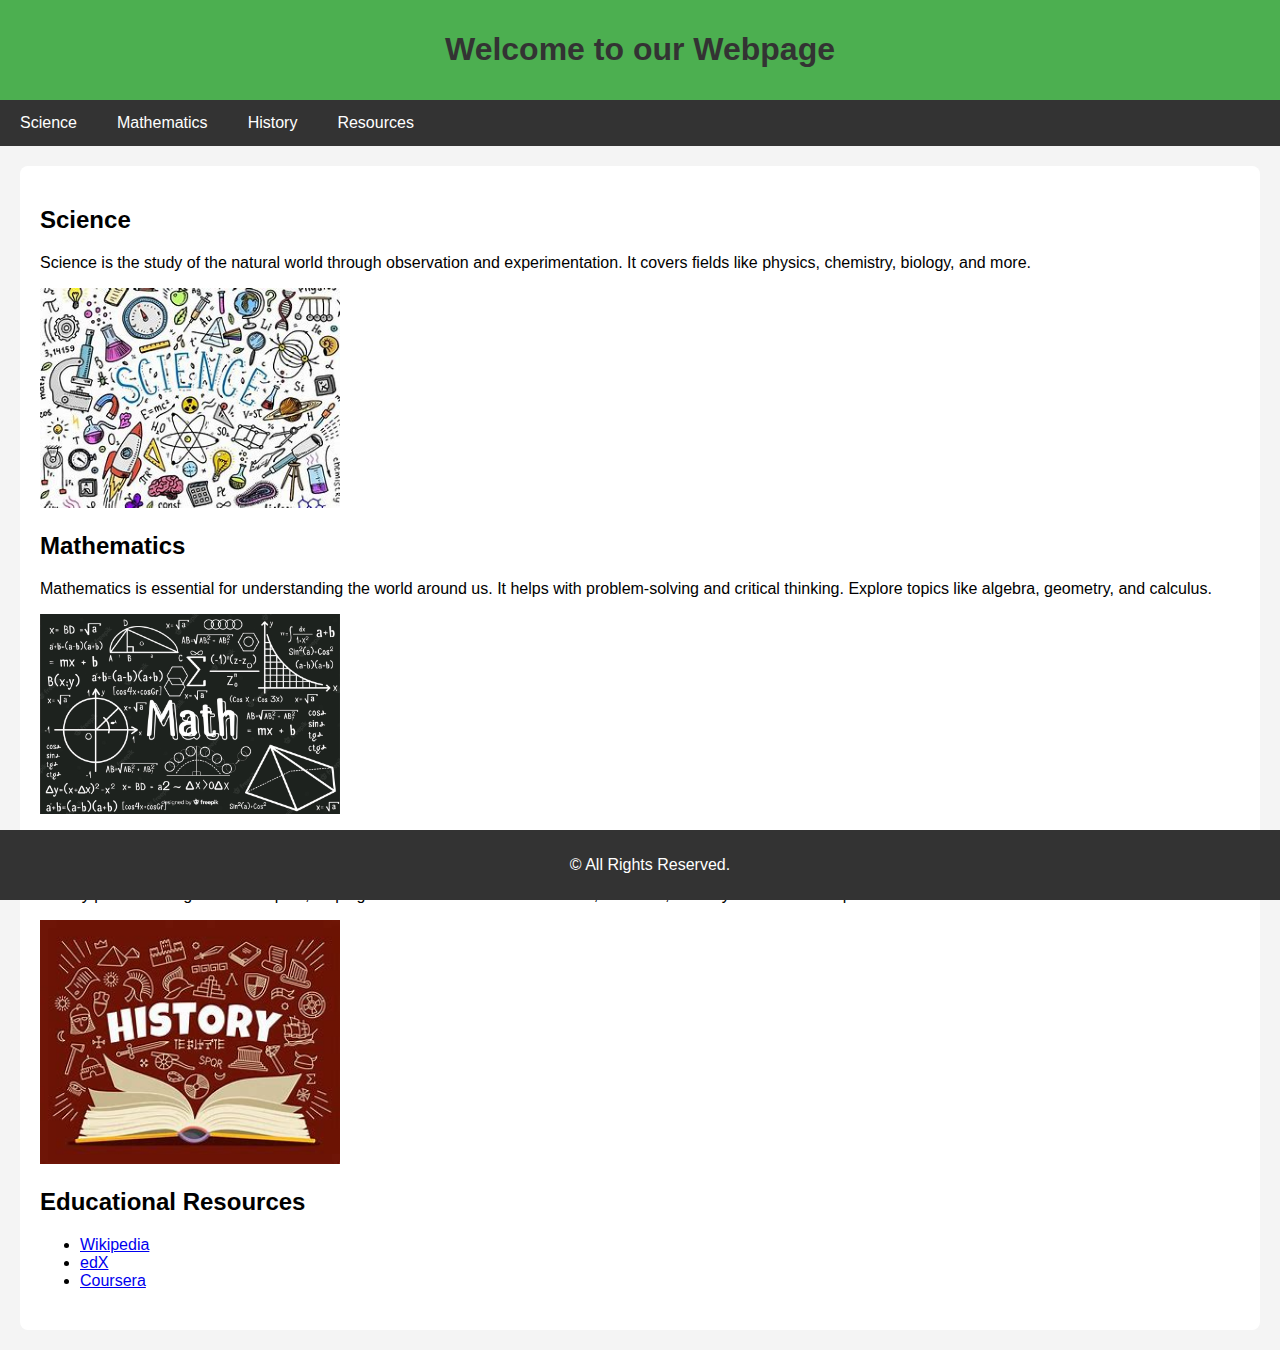
<file: index.html>
<!DOCTYPE html>
<html lang="en">
<head>
    <meta charset="UTF-8">
    <meta name="viewport" content="width=device-width, initial-scale=1.0">
    <title>Educational Webpage</title>
<link rel="stylesheet" href="midsem 1.1.css">
</head>
<body>

    <header>
        <h1>Welcome to our Webpage</h1>
    </header>

    <nav>
        <a href="#science">Science</a>
        <a href="#math">Mathematics</a>
        <a href="#history">History</a>
        <a href="#resources">Resources</a>
    </nav>

    <main>
        <section id="science">
            <h2>Science</h2>
            <p>Science is the study of the natural world through observation and experimentation. It covers fields like physics, chemistry, biology, and more.</p>
            <img src="science.jpg" alt="Science Image" style="width:100%; max-width:300px;">
        </section>

        <section id="math">
            <h2>Mathematics</h2>
            <p>Mathematics is essential for understanding the world around us. It helps with problem-solving and critical thinking. Explore topics like algebra, geometry, and calculus.</p>
            <img src="maths.jpg" alt="Math Image" style="width:100%; max-width:300px;">
        </section>

        <section id="history">
            <h2>History</h2>
            <p>History provides insights into the past, helping us understand different cultures, societies, and key events that shaped the world.</p>
            <img src="history.jpg" alt="History Image" style="width:100%; max-width:300px;">
        </section>

        <section id="resources">
            <h2>Educational Resources</h2>
            <ul>
                <li><a href="https://www.wikipedia.org/" target="_blank">Wikipedia</a></li>
                <li><a href="https://www.edx.org" target="_blank">edX</a></li>
                <li><a href="https://www.coursera.org" target="_blank">Coursera</a></li>
            </ul>
        </section>
    </main>

    <footer>
        <p>&copy; All Rights Reserved.</p>
    </footer>

</body>
</html>
</file>
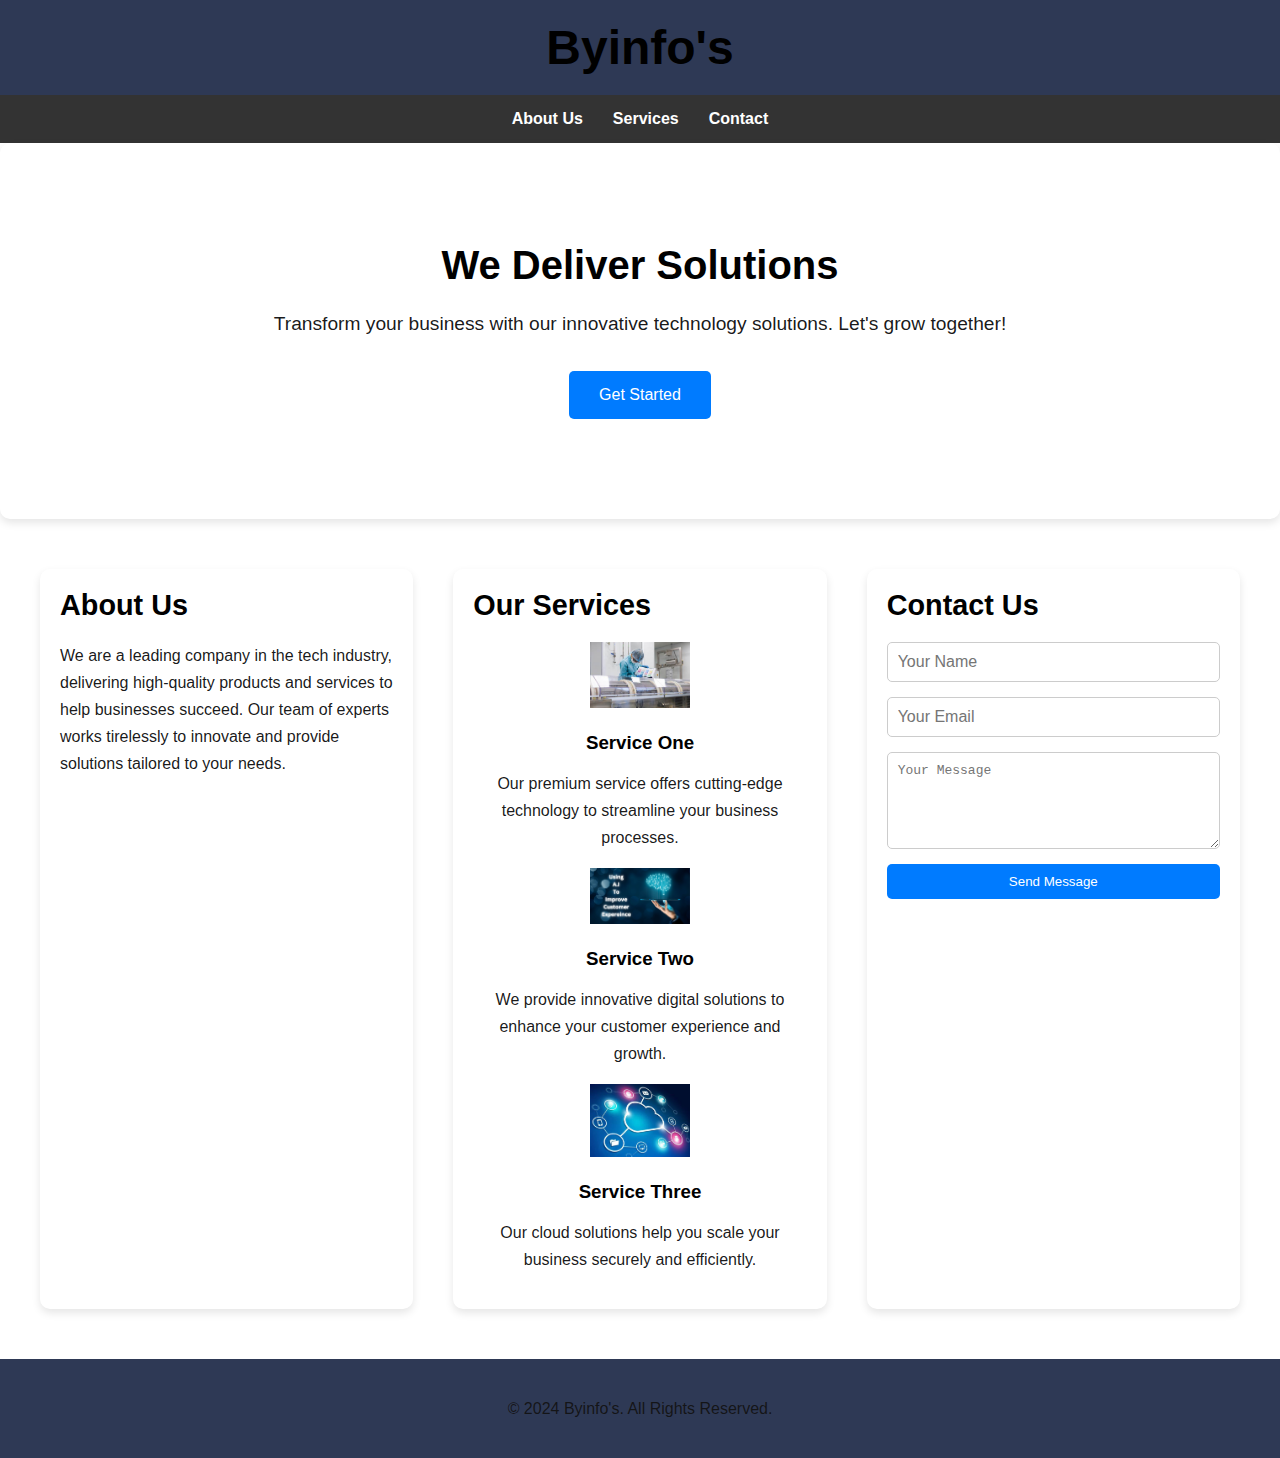
<file: midsem 1.4.html>
<!DOCTYPE html>
<html lang="en">
<head>
    <meta charset="UTF-8">
    <meta name="viewport" content="width=device-width, initial-scale=1.0">
    <title>Solution techpage</title>
<link rel="stylesheet" href="midsem 1.4.css">
</head>
<body>

    
    <header>
        <h1>Byinfo's</h1>
    </header>

    <nav>
        <a href="#about">About Us</a>
        <a href="#services">Services</a>
        <a href="#contact">Contact</a>
    </nav>

    <section class="hero">
        <h2>We Deliver Solutions</h2>
        <p>Transform your business with our innovative technology solutions. Let's grow together!</p>
        <button class="cta">Get Started</button>
    </section>

    <main>

        <section id="about">
            <h2>About Us</h2>
            <p>We are a leading company in the tech industry, delivering high-quality products and services to help businesses succeed. Our team of experts works tirelessly to innovate and provide solutions tailored to your needs.</p>
        </section>

        <section id="services" class="services">
            <h2>Our Services</h2>
            <div class="service-card">
                <img src="cutting edge.jpeg" alt="Service 1">
                <h3>Service One</h3>
                <p>Our premium service offers cutting-edge technology to streamline your business processes.</p>
            </div>
            <div class="service-card">
                <img src="costumer exprience.jpg" alt="Service 2">
                <h3>Service Two</h3>
                <p>We provide innovative digital solutions to enhance your customer experience and growth.</p>
            </div>
            <div class="service-card">
                <img src="cloud storage.jpeg" alt="Service 3">
                <h3>Service Three</h3>
                <p>Our cloud solutions help you scale your business securely and efficiently.</p>
            </div>
        </section>

        <section id="contact">
            <h2>Contact Us</h2>
            <form class="contact-form">
                <input type="text" name="name" placeholder="Your Name" required>
                <input type="email" name="email" placeholder="Your Email" required>
                <textarea name="message" rows="5" placeholder="Your Message" required></textarea>
                <button type="submit">Send Message</button>
            </form>
        </section>

    </main>

    <footer>
        <p>&copy; 2024 Byinfo's. All Rights Reserved.</p>
    </footer>

</body>
</html>
</file>
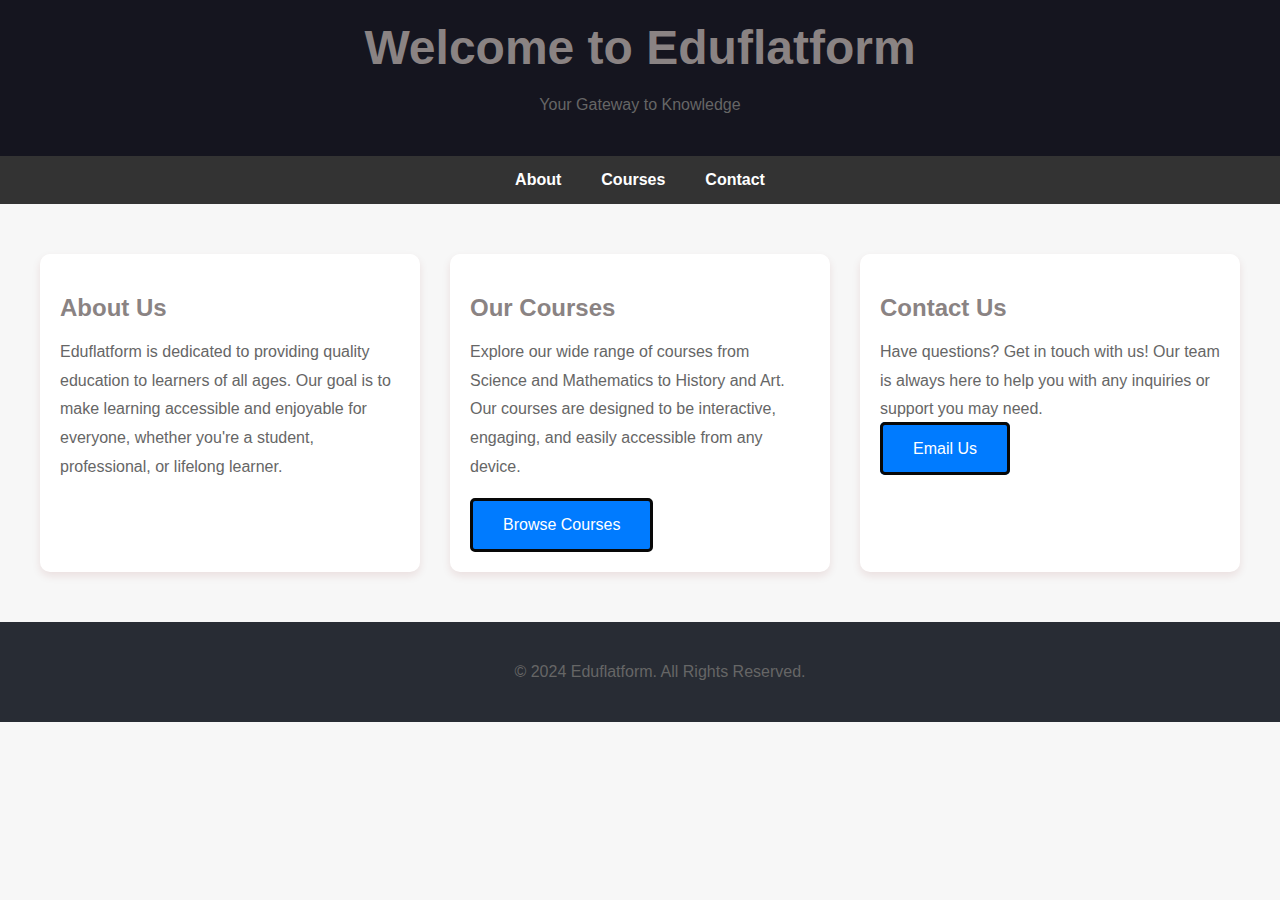
<file: midsem1.2.html>
<!DOCTYPE html>
<html lang="en">
<head>
    <meta charset="UTF-8">
    <meta name="viewport" content="width=device-width, initial-scale=1.0">
    <title>Educational source</title>
   <link rel="stylesheet" href="midsem 1.2.css">
</head>
<body>

   
    <header>
        <h1>Welcome to Eduflatform</h1>
        <p>Your Gateway to Knowledge</p>
    </header>

    <nav>
        <a href="#about">About</a>
        <a href="#courses">Courses</a>
        <a href="#contact">Contact</a>
    </nav>

    
    <main>
        
        <section id="about">
            <h2>About Us</h2>
            <p>Eduflatform is dedicated to providing quality education to learners of all ages. Our goal is to make learning accessible and enjoyable for everyone, whether you're a student, professional, or lifelong learner.</p>
        </section>

        
        <section id="courses">
            <h2>Our Courses</h2>
            <p>Explore our wide range of courses from Science and Mathematics to History and Art. Our courses are designed to be interactive, engaging, and easily accessible from any device.</p>
            <button class="cta">Browse Courses</button>
        </section>

        
        <section id="contact">
            <h2>Contact Us</h2>
            <p>Have questions? Get in touch with us! Our team is always here to help you with any inquiries or support you may need.</p>
            <a href="mailto:info@eduflatform.com" class="cta">Email Us</a>
        </section>
    </main>

    
    <footer>
        <p>&copy; 2024 Eduflatform. All Rights Reserved.</p>
    </footer>

</body>
</html>
</file>
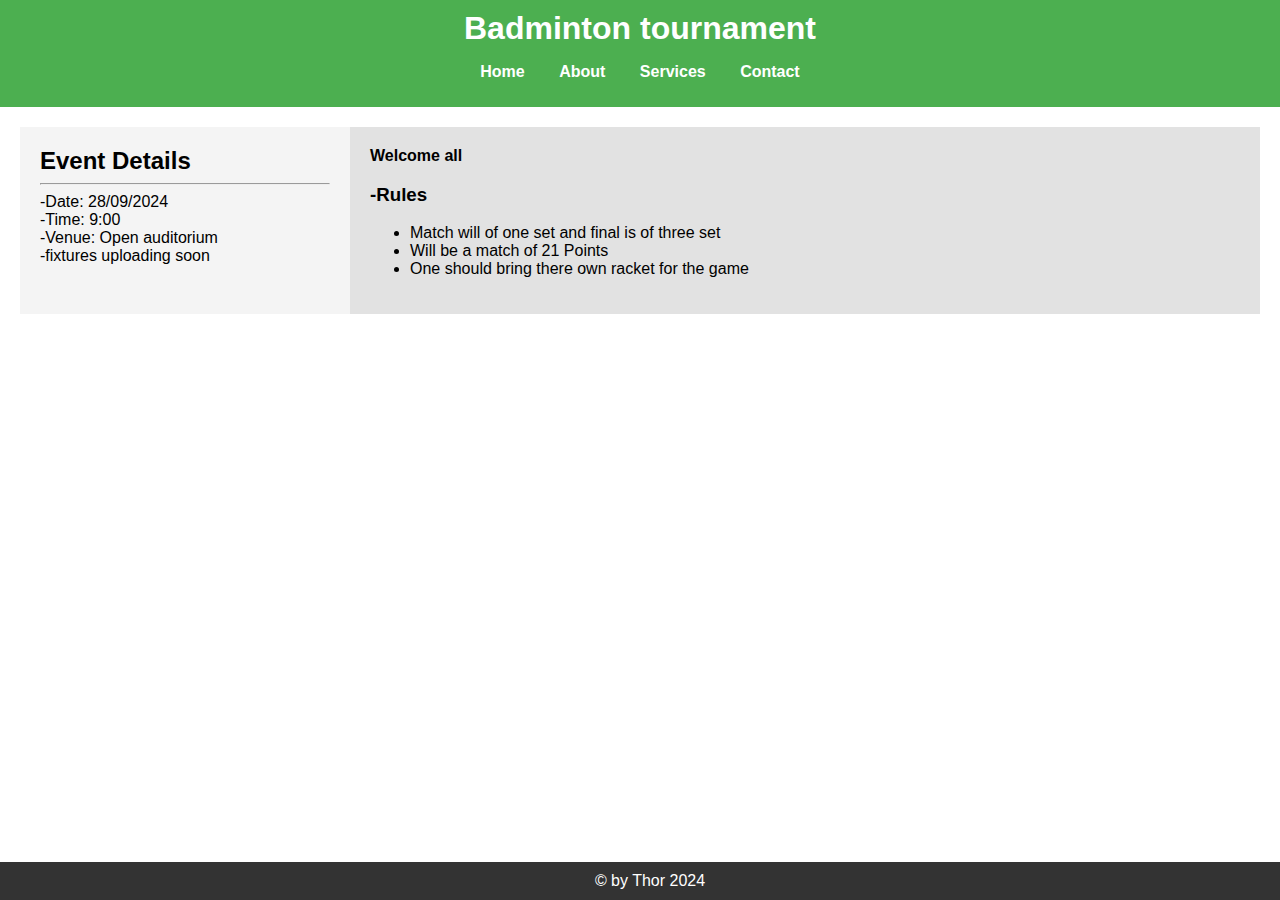
<file: midsem1.3.html>
<!DOCTYPE html>
<html lang="en">
<head>
    <meta charset="UTF-8">
    <meta name="viewport" content="width=device-width, initial-scale=1.0">
    <title>web sheet</title>
<link rel="stylesheet" href="midsem 1.3.css">
</head>
<body>
    <header>
        <h1>Badminton tournament</h1>
    <nav>
        <ul>
            <li><a href="#">Home</a></li>
            <li><a href="#">About</a></li>
            <li><a href="#">Services</a></li>
            <li><a href="#">Contact</a></li>
        </ul>
    </nav>
</header>
    <div class="container">
        <aside class="sidebar">
            <h2>Event Details </h2><hr>
            <p>-Date: 28/09/2024  <br>-Time: 9:00
            <br>-Venue: Open auditorium 
            <br>-fixtures uploading soon  </p>
        </aside>
        <main class="content">
         <b><p>Welcome all </p></b>
            <h3>-Rules</h3>
            <p><ul>
                <li>Match will of one set and final is of three set </li>
                <li>Will be a match of 21 Points</li>
                <li>One should bring there own racket for the game</li>
            </ul></p>
        </main>
    </div>
    <footer>
        <p>&copy by Thor 2024</p>
    </footer>
    
</body>
</html>
</file>
<file: midsem 1.1.css>
body {
    font-family: Arial, sans-serif;
    margin: 0;
    padding: 0;
    background-color: #f4f4f4;
}
header {
    background-color: #4CAF50;
    color: white;
    padding: 10px 0;
    text-align: center;
}
nav {
    background-color: #333;
    overflow: hidden;
}
nav a {
    float: left;
    display: block;
    color: white;
    text-align: center;
    padding: 14px 20px;
    text-decoration: none;
}
nav a:hover {
    background-color: #ddd;
    color: black;
}
main {
    padding: 20px;
    margin: 20px;
    background-color: white;
    border-radius: 8px;
}
h1 {
    color: #333;
}
section {
    margin-bottom: 20px;
}
footer {
    text-align: center;
    padding: 10px;
    background-color: #333;
    color: white;
    position: fixed;
    width: 100%;
    bottom: 0;
}
</file>
<file: midsem 1.4.css>
body {
    font-family: 'Arial', sans-serif;
    margin: 0;
    padding: 0;
    color: #101010;
}
h1, h2, h3 {
    margin: 0;
    padding: 0;
    color: rgb(0, 0, 0);
    text-shadow: #101010;
}
p {
    line-height: 1.7;
    color: #141415fe;
}
a {
    color: #2c629b;
    text-decoration: none;
}

header {
    background-color: #2e3955;
    color: rgb(36, 31, 31);
    padding: 20px 0;
    text-align: center;
}
header h1 {
    font-size: 3em;
}

nav {
    display: flex;
    justify-content: center;
    background-color: #333;
    padding: 15px 0;
}
nav a {
    color: white;
    margin: 0 15px;
    font-weight: bold;
    transition: color 0.3s ease;
}
nav a:hover {
    color: #00d4ff;
}

.hero {
    
    background-size: cover;
    background-position: center;
    padding: 100px 20px;
    text-align: center;
    color: white;
}
.hero h2 {
    font-size: 2.5em;
    margin-bottom: 20px;
}
.hero p {
    font-size: 1.2em;
    margin-bottom: 30px;
}
.hero .cta {
    background-color: #007BFF;
    padding: 15px 30px;
    border: none;
    color: white;
    border-radius: 5px;
    cursor: pointer;
    font-size: 1em;
    transition: background-color 0.3s ease;
}
.hero .cta:hover {
    background-color: #0056b3;
}

main {
    padding: 50px 0;
    max-width: 1200px;
    margin: 0 auto;
    display: grid;
    grid-template-columns: repeat(auto-fit, minmax(300px, 1fr));
    gap: 40px;
}

section {
    background-color: white;
    padding: 20px;
    border-radius: 10px;
    box-shadow: 0 4px 8px rgba(0,0,0,0.1);
}
section h2 {
    margin-bottom: 20px;
    font-size: 1.8em;
}

/* Services Section */
.services .service-card {
    text-align: center;
}
.services .service-card img {
    width: 100px;
    margin-bottom: 20px;
}

.contact-form {
    display: flex;
    flex-direction: column;
    gap: 15px;
}
.contact-form input, .contact-form textarea {
    padding: 10px;
    border: 1px solid #ccc;
    border-radius: 5px;
    font-size: 1em;
}
.contact-form button {
    background-color: #007BFF;
    color: white;
    padding: 10px 20px;
    border: none;
    border-radius: 5px;
    cursor: pointer;
}
.contact-form button:hover {
    background-color: #0056b3;
}

footer {
    background-color: #2e3955;
    color: white;
    text-align: center;
    padding: 20px;
}
</file>
<file: midsem 1.2.css>
body {
    font-family: 'Poppins', sans-serif;
    margin: 0;
    padding: 0;
    background-color: #f7f7f7;
    color: #232121;
}
h1, h2, h3 {
    color: #8a8383;
    margin-bottom: 10px;
}
p {
    line-height: 1.8;
    color: #666;
}
a {
    text-decoration: none;
    color: #007BFF;
}

header {
    background-color: #15151f;
    color: white;
    padding: 20px 0;
    text-align: center;
}
header h1 {
    font-size: 3em;
    margin: 0;
}

nav {
    background-color: #333;
    display: flex;
    justify-content: center;
    padding: 15px;
}
nav a {
    color: white;
    margin: 0 20px;
    font-weight: bold;
    transition: color 0.3s ease;
}
nav a:hover {
    color: #d09a1a;
}

main {
    padding: 50px 0;
    max-width: 1200px;
    margin: 0 auto;
    display: grid;
    grid-template-columns: repeat(auto-fit, minmax(300px, 1fr));
    gap: 30px;
}

section {
    background-color: white;
    padding: 20px;
    border-radius: 10px;
    box-shadow: 0 4px 8px rgba(127, 23, 23, 0.1);
    transition: transform 0.3s;
}

section:hover {
    transform: translateY(-10px);
}

section h2 {
    font-size: 1.5em;
    margin-bottom: 15px;
}

.cta {
    background-color: #007BFF;
    color: white;
    padding: 15px 30px;
    border: solid #080808;
    border-radius: 5px;
    cursor: pointer;
    font-size: 1em;
    transition: background-color 0.3s ease;
}
.cta:hover {
    background-color: #d09a1a;
}

footer {
    background-color: #282c34;
    color: white;
    text-align: center;
    padding: 20px;
    position: relative;
    bottom: 0;
    width: 100%;
}
</file>
<file: midsem 1.3.css>
body, h1, h2, p {
    margin: 0;
    padding: 0;
}

body {
    font-family: Arial, sans-serif;
}

header {
    background-color: #4CAF50;
    color: white;
    padding: 10px;
    text-align: center;
}

nav {
    margin-top: 10px; 
}
nav ul {
    list-style-type: none; 
    padding: 0;
}

nav ul li {
    display: inline; 
    margin: 0 15px; 
}

nav ul li a {
    color: white;
    text-decoration: none; 
    font-weight: bold;
}

nav ul li a:hover {
    text-decoration: underline; 
}

.container {
    display: flex; 
    padding: 20px;
}

.sidebar {
    width: 25%; 
    background-color: #f4f4f4;
    padding: 20px;
}

.content {
    width: 75%; 
    background-color: #e2e2e2;
    padding: 20px;
}

footer {
    background-color: #333;
    color: white;
    text-align: center;
    padding: 10px;
    position:fixed;
    bottom: 0;
    width: 100%;
}
</file>
